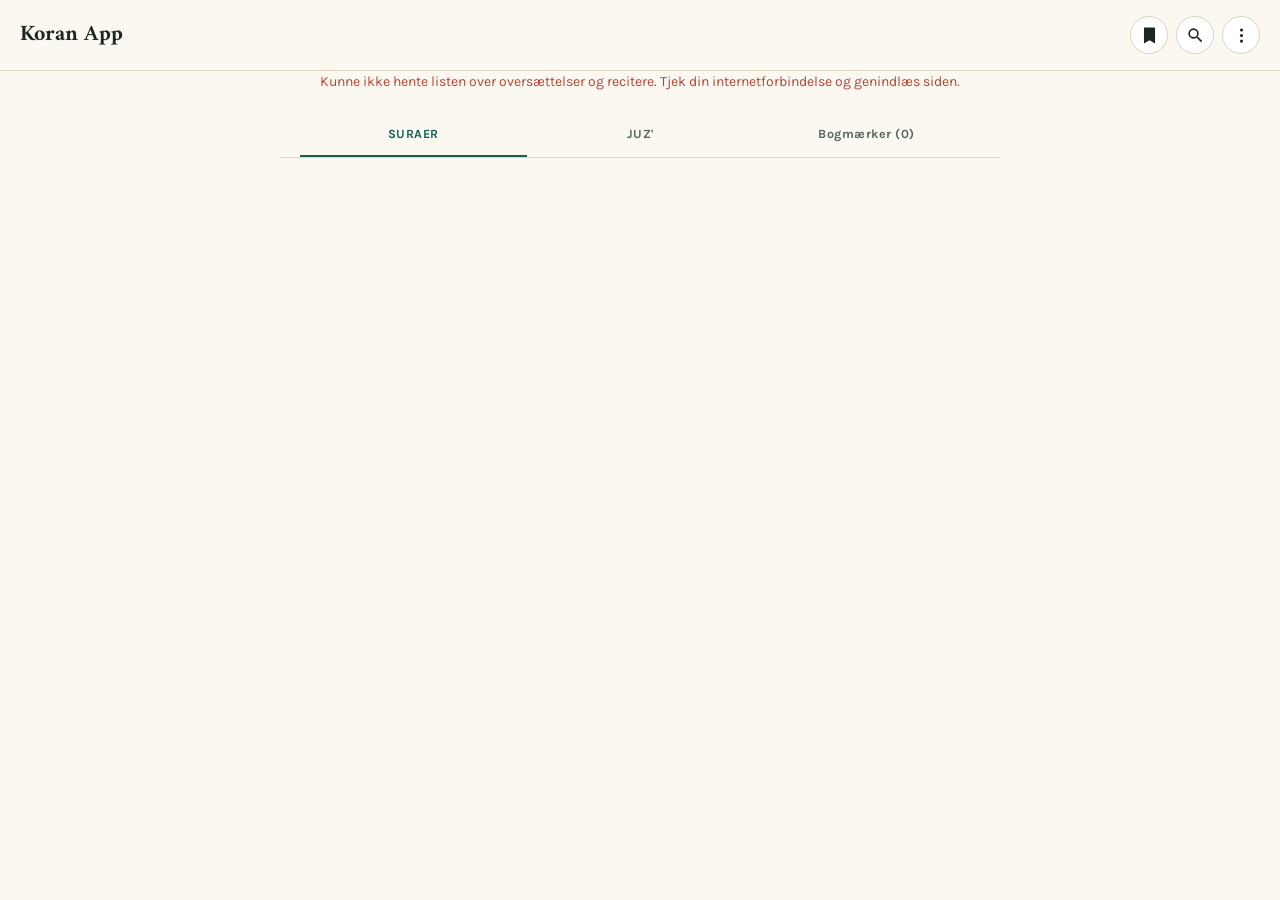
<file: index.html>
<!DOCTYPE html>
<html lang="da">
<head>
  <meta charset="UTF-8" />
  <meta name="viewport" content="width=device-width, initial-scale=1.0" />
  <title>Koran App</title>
  <meta name="description" content="Læs, lyt til og navigér i Koranen — med oversættelse, søgning og bogmærker." />
  <meta name="theme-color" content="#146356" />
  <link rel="manifest" href="manifest.json" />
  <link rel="icon" href="icons/icon-32.png" type="image/png" />
  <link rel="apple-touch-icon" href="icons/icon-180.png" />
  <meta name="apple-mobile-web-app-capable" content="yes" />
  <meta name="apple-mobile-web-app-title" content="Koran" />
  <link rel="preconnect" href="https://fonts.googleapis.com" />
  <link rel="preconnect" href="https://fonts.gstatic.com" crossorigin />
  <link href="https://fonts.googleapis.com/css2?family=Amiri:wght@400;700&family=Karla:wght@400;600;700&family=IBM+Plex+Mono:wght@500&display=swap" rel="stylesheet" />
  <link rel="stylesheet" href="style.css" />
</head>
<body>
  <div class="app-bar">
    <h1 class="app-title">Koran App</h1>
    <div class="app-bar-icons">
      <button type="button" id="bookmarks-shortcut-btn" class="icon-btn" aria-label="Gå til bogmærker">
        <svg viewBox="0 0 24 24" width="19" height="19"><path d="M6 2h12a1 1 0 0 1 1 1v19l-7-4-7 4V3a1 1 0 0 1 1-1z"/></svg>
      </button>
      <button type="button" id="search-toggle-btn" class="icon-btn" aria-label="Søg">
        <svg viewBox="0 0 24 24" width="19" height="19"><path d="M15.5 14h-.79l-.28-.27a6.5 6.5 0 1 0-.7.7l.27.28v.79l5 4.99L20.49 19l-4.99-5zm-6 0A4.5 4.5 0 1 1 14 9.5 4.5 4.5 0 0 1 9.5 14z"/></svg>
      </button>
      <div class="overflow-wrap">
        <button type="button" id="overflow-menu-btn" class="icon-btn" aria-haspopup="true" aria-expanded="false" aria-label="Flere valgmuligheder">
          <svg viewBox="0 0 24 24" width="19" height="19"><circle cx="12" cy="5" r="2"/><circle cx="12" cy="12" r="2"/><circle cx="12" cy="19" r="2"/></svg>
        </button>
        <div class="overflow-menu" id="overflow-menu" role="menu" hidden>
          <button type="button" class="overflow-item" id="last-page-btn" role="menuitem">Sidst åbnede sura</button>
          <button type="button" class="overflow-item" id="help-btn" role="menuitem">Hjælp</button>
          <button type="button" class="overflow-item" id="about-btn" role="menuitem">Om appen</button>
        </div>
      </div>
    </div>
  </div>

  <div class="info-overlay" id="info-overlay" hidden>
    <button type="button" id="info-close-btn" class="back-btn">
      <svg viewBox="0 0 24 24" width="18" height="18"><path d="M15.5 4.5 8 12l7.5 7.5 1.4-1.4L10.8 12l6.1-6.1z"/></svg>
      Luk
    </button>
    <h2 class="info-title" id="info-title"></h2>
    <div class="info-body" id="info-body"></div>
  </div>

  <div class="search-panel" id="search-panel" hidden>
    <form id="search-form" class="search-form">
      <input
        type="search"
        id="search-input"
        class="search-input"
        placeholder="Søg i oversættelsen …"
        aria-label="Søgeord"
      />
      <button type="submit" class="search-button">Søg</button>
      <div class="search-results" id="search-results" hidden></div>
    </form>
  </div>

  <p class="status" id="status" role="status" hidden></p>

  <div class="tab-bar" id="tab-bar" role="tablist">
    <button type="button" class="tab-btn is-active" data-tab="surahs" role="tab" aria-selected="true">SURAER</button>
    <button type="button" class="tab-btn" data-tab="juz" role="tab" aria-selected="false">JUZ'</button>
    <button type="button" class="tab-btn" data-tab="bookmarks" role="tab" aria-selected="false" id="bookmarks-tab-btn">BOGMÆRKER</button>
  </div>

  <main class="wrap">
    <div class="list-view" id="list-view">
      <div class="surah-list" id="surah-list" role="tabpanel"></div>
      <div class="juz-list" id="juz-list" role="tabpanel" hidden></div>
      <div class="bookmarks-list" id="bookmarks-list" role="tabpanel" hidden></div>
    </div>

    <div class="reading-view" id="reading-view" hidden>
      <button type="button" id="back-btn" class="back-btn">
        <svg viewBox="0 0 24 24" width="18" height="18"><path d="M15.5 4.5 8 12l7.5 7.5 1.4-1.4L10.8 12l6.1-6.1z"/></svg>
        Suraer
      </button>

      <header class="hero">
        <h2 class="sura-name-ar" id="sura-name-ar" dir="rtl"></h2>
        <p class="sura-name-da" id="sura-name-en"></p>

        <div class="settings-row">
          <div class="settings-field">
            <label class="select-label" for="translation-select">Oversættelse</label>
            <select id="translation-select" class="sura-select" aria-label="Vælg oversættelse"></select>
          </div>
          <div class="settings-field">
            <label class="select-label" for="reciter-select">Reciter</label>
            <select id="reciter-select" class="sura-select" aria-label="Vælg reciter"></select>
          </div>
        </div>
      </header>

      <div class="mode-toggle" role="radiogroup" aria-label="Visningstype">
        <button type="button" class="mode-btn" data-mode="arabic">Arabisk</button>
        <button type="button" class="mode-btn" data-mode="english">Engelsk</button>
        <button type="button" class="mode-btn is-active" data-mode="both">Begge</button>
      </div>

      <button type="button" id="play-surah-btn" class="play-surah-btn">
        <svg class="icon-play" viewBox="0 0 24 24" width="16" height="16"><path d="M8 5v14l11-7z"/></svg>
        <svg class="icon-pause is-hidden" viewBox="0 0 24 24" width="16" height="16"><path d="M6 5h4v14H6zM14 5h4v14h-4z"/></svg>
        <span>Afspil hele suraen</span>
      </button>

      <section class="verses" id="verses" aria-label="Vers fra den valgte sura"></section>
    </div>
  </main>

  <audio id="audio-player"></audio>

  <script src="script.js"></script>
</body>
</html>
</file>
<file: style.css>
:root {
  --paper: #fbf8f2;
  --ink: #1c2620;
  --ink-soft: #55645c;
  --emerald: #146356;
  --emerald-soft: #dbe9e5;
  --gold: #b98b34;
  --gold-soft: #f1e6cd;
  --line: #ddd4c0;
  --card: #ffffff;
  --row-alt: #f3efe4;
  --danger: #b3452f;
}

@media (prefers-color-scheme: dark) {
  :root {
    --paper: #101112;
    --ink: #f5f5f6;
    --ink-soft: #8d9094;
    --emerald: #35c9c1;
    --emerald-soft: #12302e;
    --gold: #d7ae5c;
    --gold-soft: #33291a;
    --line: #232426;
    --card: #1a1b1d;
    --row-alt: #17181a;
    --danger: #e08066;
  }
}

* {
  box-sizing: border-box;
}

body {
  margin: 0;
  background: var(--paper);
  color: var(--ink);
  font-family: "Karla", -apple-system, sans-serif;
  line-height: 1.55;
}

.wrap {
  max-width: 720px;
  margin: 0 auto;
  padding: 16px 20px 80px;
}

.app-bar {
  position: sticky;
  top: 0;
  z-index: 20;
  display: flex;
  align-items: center;
  justify-content: space-between;
  padding: 16px 20px;
  background: var(--paper);
  border-bottom: 1px solid var(--line);
}

.app-title {
  font-family: "Amiri", Georgia, serif;
  font-size: 22px;
  font-weight: 700;
  margin: 0;
}

.app-bar-icons {
  display: flex;
  align-items: center;
  gap: 8px;
}

.icon-btn {
  width: 38px;
  height: 38px;
  border-radius: 50%;
  border: 1px solid var(--line);
  background: var(--card);
  color: var(--ink);
  display: flex;
  align-items: center;
  justify-content: center;
  cursor: pointer;
  padding: 0;
}

.icon-btn:hover {
  background: var(--emerald-soft);
}

.icon-btn svg {
  fill: currentColor;
}

.overflow-wrap {
  position: relative;
}

.overflow-menu {
  position: absolute;
  top: 46px;
  right: 0;
  z-index: 30;
  min-width: 200px;
  background: var(--card);
  border: 1px solid var(--line);
  border-radius: 12px;
  padding: 6px;
  display: flex;
  flex-direction: column;
  gap: 2px;
}

.overflow-menu[hidden] {
  display: none;
}

.overflow-item {
  font-family: "Karla", sans-serif;
  font-size: 14px;
  text-align: left;
  padding: 10px 12px;
  border: none;
  border-radius: 8px;
  background: none;
  color: var(--ink);
  cursor: pointer;
}

.overflow-item:hover {
  background: var(--emerald-soft);
}

.info-overlay {
  position: fixed;
  inset: 0;
  z-index: 40;
  background: var(--paper);
  overflow-y: auto;
  padding: 20px;
}

.info-overlay[hidden] {
  display: none;
}

.info-title {
  font-family: "Amiri", Georgia, serif;
  font-size: 24px;
  margin: 12px 0 16px;
}

.info-body {
  max-width: 640px;
  font-size: 15px;
  line-height: 1.7;
  color: var(--ink-soft);
}

.info-body p {
  margin: 0 0 14px;
}

.info-body h3 {
  font-family: "Karla", sans-serif;
  font-size: 14px;
  font-weight: 700;
  color: var(--ink);
  margin: 22px 0 8px;
}

.info-body ul {
  margin: 0 0 14px;
  padding-left: 20px;
}

.info-body li {
  margin-bottom: 8px;
}

.search-panel {
  max-width: 720px;
  margin: 0 auto;
  padding: 16px 20px 0;
}

.tab-bar {
  position: sticky;
  top: 71px;
  z-index: 19;
  display: flex;
  max-width: 720px;
  margin: 0 auto;
  padding: 0 20px;
  background: var(--paper);
  border-bottom: 1px solid var(--line);
}

.tab-btn {
  flex: 1 1 0;
  font-family: "Karla", sans-serif;
  font-size: 12.5px;
  font-weight: 700;
  letter-spacing: 0.04em;
  padding: 14px 8px;
  border: none;
  background: none;
  color: var(--ink-soft);
  cursor: pointer;
  border-bottom: 2px solid transparent;
}

.tab-btn.is-active {
  color: var(--emerald);
  border-bottom-color: var(--emerald);
}

.surah-list {
  display: flex;
  flex-direction: column;
}

.surah-list[hidden],
.juz-list[hidden],
.bookmarks-list[hidden],
.list-view[hidden],
.reading-view[hidden],
.tab-bar[hidden],
.search-panel[hidden] {
  display: none;
}

.surah-row {
  display: flex;
  align-items: center;
  gap: 16px;
  width: 100%;
  padding: 16px 12px;
  border: none;
  background: var(--paper);
  color: var(--ink);
  text-align: left;
  cursor: pointer;
  font-family: "Karla", sans-serif;
}

.surah-row:nth-child(even) {
  background: var(--row-alt);
}

.surah-row:hover {
  background: var(--emerald-soft);
}

.surah-row.is-last-read {
  background: var(--gold-soft);
}

.surah-row.is-last-read .surah-row-number {
  color: var(--gold);
  font-weight: 700;
}

.surah-row-number {
  flex: 0 0 auto;
  width: 34px;
  text-align: center;
  font-family: "IBM Plex Mono", monospace;
  font-size: 15px;
  color: var(--ink-soft);
}

.surah-row-info {
  flex: 1 1 auto;
  min-width: 0;
}

.surah-row-name {
  display: block;
  font-weight: 700;
  font-size: 16px;
}

.surah-row-name .surah-row-name-ar {
  font-family: "Amiri", Georgia, serif;
  font-weight: 700;
  margin-left: 6px;
}

.surah-row-meta {
  display: block;
  font-size: 13px;
  color: var(--ink-soft);
  margin-top: 2px;
}

.back-btn {
  display: inline-flex;
  align-items: center;
  gap: 6px;
  font-family: "Karla", sans-serif;
  font-size: 14px;
  font-weight: 600;
  color: var(--emerald);
  background: none;
  border: none;
  cursor: pointer;
  padding: 4px 0;
  margin-bottom: 20px;
}

.back-btn svg {
  fill: currentColor;
}

.hero {
  text-align: center;
  margin-bottom: 24px;
}

.sura-name-ar {
  font-family: "Amiri", Georgia, serif;
  font-weight: 700;
  font-size: clamp(38px, 9vw, 52px);
  margin: 0 0 8px;
}

.sura-name-da {
  color: var(--ink-soft);
  font-size: 16px;
  margin: 0;
}

.select-label {
  display: block;
  font-size: 13px;
  color: var(--ink-soft);
  margin-bottom: 6px;
}

.sura-select {
  font-family: "Karla", sans-serif;
  font-size: 15px;
  color: var(--ink);
  background: var(--card);
  border: 1px solid var(--line);
  border-radius: 10px;
  padding: 10px 14px;
  margin-bottom: 20px;
  min-width: min(100%, 320px);
}

.settings-row {
  display: flex;
  justify-content: center;
  gap: 16px;
  flex-wrap: wrap;
  margin-bottom: 4px;
}

.settings-field {
  flex: 1 1 220px;
  max-width: 320px;
  text-align: left;
}

.settings-field .sura-select {
  width: 100%;
  margin-bottom: 0;
}

.status {
  text-align: center;
  color: var(--ink-soft);
  font-size: 14px;
  margin: 0 0 20px;
}

.status.status-error {
  color: var(--danger);
}

.verses {
  display: flex;
  flex-direction: column;
  gap: 14px;
}

.verse {
  display: flex;
  align-items: flex-start;
  gap: 16px;
  background: var(--card);
  border: 1px solid var(--line);
  border-radius: 14px;
  padding: 20px;
  transition: background 0.2s ease, border-color 0.2s ease;
}

.verse.is-reading {
  background: var(--gold-soft);
  border-color: var(--gold);
}

.verse-side {
  flex: 0 0 auto;
  display: flex;
  flex-direction: column;
  align-items: center;
  gap: 8px;
}

.verse-num {
  width: 32px;
  height: 32px;
  border-radius: 50%;
  background: var(--emerald-soft);
  color: var(--emerald);
  display: flex;
  align-items: center;
  justify-content: center;
  font-family: "IBM Plex Mono", monospace;
  font-size: 13px;
  font-weight: 700;
}

.verse-play {
  width: 32px;
  height: 32px;
  border-radius: 50%;
  border: 1px solid var(--line);
  background: var(--card);
  color: var(--emerald);
  display: flex;
  align-items: center;
  justify-content: center;
  cursor: pointer;
  padding: 0;
}

.verse-play:hover {
  background: var(--emerald-soft);
}

.verse-play.is-playing {
  background: var(--emerald);
  border-color: var(--emerald);
  color: var(--paper);
}

.verse-play svg {
  fill: currentColor;
}

.verse-play svg.is-hidden {
  display: none;
}

.verse-content {
  flex: 1 1 auto;
  display: flex;
  flex-direction: column;
  gap: 12px;
  min-width: 0;
}

.verse-text {
  font-family: "Amiri", Georgia, serif;
  font-size: clamp(22px, 4.5vw, 28px);
  line-height: 2;
  text-align: right;
}

.verse-translation {
  font-family: "Karla", sans-serif;
  font-size: 14.5px;
  line-height: 1.6;
  color: var(--ink-soft);
  text-align: left;
  padding-top: 10px;
  border-top: 1px solid var(--line);
}

.mode-toggle {
  display: flex;
  justify-content: center;
  gap: 8px;
  margin-bottom: 20px;
}

.mode-btn {
  font-family: "Karla", sans-serif;
  font-size: 13px;
  font-weight: 600;
  padding: 8px 18px;
  border-radius: 999px;
  border: 1px solid var(--line);
  background: var(--card);
  color: var(--ink-soft);
  cursor: pointer;
}

.mode-btn:hover {
  color: var(--ink);
}

.mode-btn.is-active {
  background: var(--emerald);
  border-color: var(--emerald);
  color: var(--paper);
}

.play-surah-btn {
  display: flex;
  align-items: center;
  justify-content: center;
  gap: 8px;
  margin: 0 auto 24px;
  font-family: "Karla", sans-serif;
  font-size: 14px;
  font-weight: 600;
  padding: 10px 20px;
  border-radius: 999px;
  border: 1px solid var(--emerald);
  background: transparent;
  color: var(--emerald);
  cursor: pointer;
}

.play-surah-btn:hover {
  background: var(--emerald-soft);
}

.play-surah-btn.is-playing {
  background: var(--emerald);
  color: var(--paper);
}

.play-surah-btn svg {
  fill: currentColor;
}

.play-surah-btn svg.is-hidden {
  display: none;
}

.bookmark-item {
  display: flex;
  align-items: flex-start;
  justify-content: space-between;
  gap: 10px;
  cursor: default;
}

.bookmark-open {
  flex: 1 1 auto;
  display: flex;
  flex-direction: column;
  gap: 4px;
  text-align: left;
  background: none;
  border: none;
  padding: 0;
  cursor: pointer;
  font-family: "Karla", sans-serif;
  color: inherit;
  min-width: 0;
}

.bookmark-remove {
  flex: 0 0 auto;
  background: none;
  border: none;
  color: var(--ink-soft);
  cursor: pointer;
  font-size: 15px;
  padding: 2px 4px;
  line-height: 1;
}

.bookmark-remove:hover {
  color: var(--danger);
}

.verse-bookmark {
  width: 32px;
  height: 32px;
  border-radius: 50%;
  border: 1px solid var(--line);
  background: var(--card);
  color: var(--ink-soft);
  display: flex;
  align-items: center;
  justify-content: center;
  cursor: pointer;
  padding: 0;
}

.verse-bookmark:hover {
  background: var(--gold-soft);
}

.verse-bookmark.is-bookmarked {
  background: var(--gold);
  border-color: var(--gold);
  color: var(--paper);
}

.verse-bookmark svg {
  stroke: currentColor;
}

.verse-bookmark .icon-filled {
  fill: currentColor;
}

.verse-bookmark svg.is-hidden {
  display: none;
}

.flow-card {
  background: var(--card);
  border: 1px solid var(--line);
  border-radius: 14px;
  padding: 24px 22px;
}

.juz-surah-divider {
  font-family: "Amiri", Georgia, serif;
  font-weight: 700;
  font-size: 17px;
  color: var(--emerald);
  text-align: center;
  margin: 28px 0 14px;
  padding-top: 20px;
  border-top: 1px solid var(--line);
}

.juz-surah-divider:first-child {
  margin-top: 0;
  padding-top: 0;
  border-top: none;
}

.verse-flow {
  margin: 0;
}

.verse-flow-arabic {
  font-family: "Amiri", Georgia, serif;
  font-size: clamp(22px, 4.5vw, 28px);
  line-height: 2.3;
  text-align: right;
}

.verse-flow-english {
  font-family: "Karla", sans-serif;
  font-size: 16px;
  line-height: 2;
  text-align: left;
}

.flow-segment {
  transition: background 0.2s ease;
  border-radius: 4px;
}

.flow-segment.is-reading {
  background: var(--gold-soft);
  box-shadow: 0 0 0 2px var(--gold-soft);
}

.verse-flow-marker {
  display: inline-flex;
  align-items: center;
  justify-content: center;
  min-width: 22px;
  height: 22px;
  padding: 0 5px;
  margin: 0 2px;
  border-radius: 999px;
  background: var(--emerald-soft);
  color: var(--emerald);
  font-family: "IBM Plex Mono", monospace;
  font-size: 10.5px;
  font-weight: 700;
  vertical-align: middle;
  border: none;
  cursor: pointer;
}

.verse-flow-marker.is-playing {
  background: var(--emerald);
  color: var(--paper);
}

.search-form {
  position: relative;
  display: flex;
  gap: 8px;
  margin-bottom: 20px;
}

.search-input {
  flex: 1 1 auto;
  min-width: 0;
  font-family: "Karla", sans-serif;
  font-size: 15px;
  color: var(--ink);
  background: var(--card);
  border: 1px solid var(--line);
  border-radius: 10px;
  padding: 10px 14px;
}

.search-button {
  flex: 0 0 auto;
  font-family: "Karla", sans-serif;
  font-weight: 600;
  font-size: 14px;
  padding: 10px 18px;
  border-radius: 10px;
  border: none;
  background: var(--emerald);
  color: var(--paper);
  cursor: pointer;
}

.search-button:hover {
  opacity: 0.9;
}

.bookmarks-list {
  display: flex;
  flex-direction: column;
  gap: 10px;
  margin-bottom: 28px;
  padding-top: 16px;
}

.search-results {
  position: absolute;
  top: calc(100% + 6px);
  left: 0;
  right: 0;
  z-index: 25;
  display: flex;
  flex-direction: column;
  gap: 8px;
  max-height: min(60vh, 480px);
  overflow-y: auto;
  background: var(--card);
  border: 1px solid var(--line);
  border-radius: 12px;
  padding: 10px;
  box-shadow: 0 10px 30px rgba(0, 0, 0, 0.25);
}

.search-results[hidden] {
  display: none;
}

.search-count {
  font-size: 13px;
  color: var(--ink-soft);
  margin: 0;
}

.search-empty {
  font-size: 14px;
  color: var(--ink-soft);
  text-align: center;
  margin: 12px 0;
}

.search-result {
  display: flex;
  flex-direction: column;
  gap: 4px;
  text-align: left;
  background: var(--card);
  border: 1px solid var(--line);
  border-radius: 10px;
  padding: 12px 16px;
  cursor: pointer;
  font-family: "Karla", sans-serif;
}

.search-result:hover {
  border-color: var(--emerald);
}

.search-result-meta {
  font-family: "IBM Plex Mono", monospace;
  font-size: 11px;
  color: var(--emerald);
  text-transform: uppercase;
  letter-spacing: 0.04em;
}

.search-result-snippet {
  font-size: 14px;
  color: var(--ink);
  line-height: 1.5;
}

.search-result-snippet mark {
  background: var(--gold-soft);
  color: var(--ink);
  padding: 0 2px;
  border-radius: 3px;
}

.verse-highlight {
  animation: verse-flash 2s ease;
}

@keyframes verse-flash {
  0% {
    background: var(--gold-soft);
  }
  100% {
    background: var(--card);
  }
}

@media (prefers-reduced-motion: reduce) {
  .verse-highlight {
    animation: none;
    background: var(--gold-soft);
  }
}

:is(button, select, input, a):focus-visible {
  outline: 2px solid var(--emerald);
  outline-offset: 2px;
}

@media (max-width: 480px) {
  .wrap {
    padding: 12px 16px 60px;
  }

  .verse {
    padding: 16px;
    gap: 12px;
  }

  .flow-card {
    padding: 18px 16px;
  }

  .play-surah-btn {
    padding: 9px 16px;
    font-size: 13px;
  }
}
</file>
